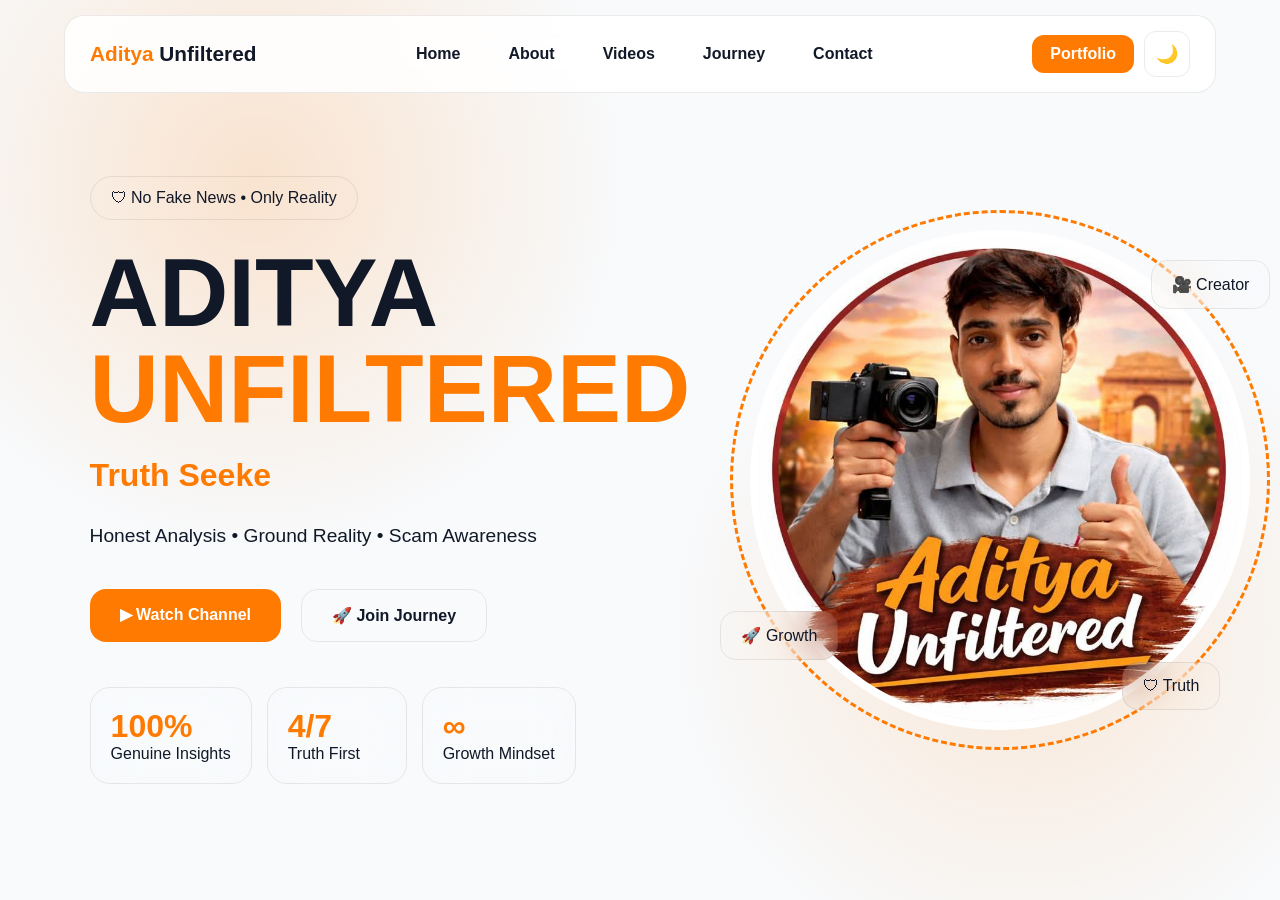
<file: youtube.html>
<!DOCTYPE html>
<html lang="en">

<head>
    <meta charset="UTF-8">
    <meta name="viewport" content="width=device-width, initial-scale=1.0">
    <title>Document</title>
    <!--------link with css--------->
    <link rel="stylesheet" href="./style/youtube.css">
</head>

<body>

    <!-- ========================================= -->
    <!-- HEADER -->
    <!-- ========================================= -->

    <header class="header">
        <nav class="navbar">
            <!-- Logo -->
            <a href="index.html" class="logo">
                <span>Aditya</span> Unfiltered
            </a>

            <!-- Navigation -->
            <ul class="nav-links" id="navLinks">

                <li><a href="#home">Home</a></li>
                <li><a href="#about">About</a></li>
                <li><a href="#videos">Videos</a></li>
                <li><a href="#journey">Journey</a></li>
                <li><a href="#contact">Contact</a></li>

                <!-- Mobile Portfolio Button -->
                <li class="mobile-portfolio">
                    <a href="index.html" class="portfolio-mobile-btn">
                        ← Back To Portfolio
                    </a>
                </li>
            </ul>

            <!-- Right Side -->
            <div class="nav-actions">
                <a href="index.html" class="portfolio-btn">
                    Portfolio
                </a>
                <button id="themeToggle" class="theme-btn">
                    🌙
                </button>
                <button id="menuBtn" class="menu-btn">
                    ☰
                </button>
            </div>
        </nav>
    </header>
    <div class="menu-overlay" id="menuOverlay"></div>


    <!-- ========================================= -->
    <!-- HOME -->
    <!-- ========================================= -->
<section class="hero" id="home">

    <div class="hero-bg"></div>

    <div class="hero-container">

        <div class="hero-left">

            <div class="creator-badge">
              🛡 No Fake News • Only Reality
            </div>

            <h1>
                ADITYA
                <span>UNFILTERED</span>
            </h1>

            <h2>
                <span id="typing"></span>
            </h2>

            <p>
                Honest Analysis • Ground Reality • Scam Awareness 
            </p>

            <div class="hero-buttons">

                <a href="#" class="btn-primary">
                    ▶ Watch Channel
                </a>

                <a href="#contact" class="btn-secondary">
                    🚀 Join Journey
                </a>

            </div>

            <div class="hero-stats">

                <div class="stat-card">
                    <h3>100%</h3>
                    <span>Genuine Insights</span>
                </div>

                <div class="stat-card">
                    <h3>4/7</h3>
                    <span>Truth First</span>
                </div>

                <div class="stat-card">
                    <h3>∞</h3>
                    <span>Growth Mindset</span>
                </div>

            </div>

        </div>

        <div class="hero-right">

            <div class="image-wrapper">

                <img src="./assets/yt.jpeg" alt="Aditya">

                <div class="ring"></div>

                <div class="floating-card card1">
                    🎥 Creator
                </div>    

                <div class="floating-card card2">
                    🚀 Growth
                </div>

                <div class="floating-card card3">
                    🛡 Truth
                </div>

            </div>

        </div>

    </div>

</section>



    <!--------link with js------------>
    <script src="./yt.js"></script>
</body>

</html>
</file>
<file: style/youtube.css>
* {
    margin: 0;
    padding: 0;
    box-sizing: border-box;
    font-family: 'Inter', sans-serif;
}

:root {
    --bg: #f8fafc;
    --text: #111827;
    --accent: #ff7a00;
    --nav-bg: rgba(255, 255, 255, .88);
    --border: rgba(0, 0, 0, .08);
}

body.dark {
    --bg: #080808;
    --text: #ffffff;
    --nav-bg: rgba(15, 15, 15, .92);
    --border: rgba(255, 255, 255, .08);
}

body {
    background: var(--bg);
    color: var(--text);
    transition: .3s;
}

/* HEADER */

.header {
    position: fixed;
    top: 0;
    left: 0;
    width: 100%;
    padding: 15px 5%;
    z-index: 1000;
}

.navbar {
    display: flex;
    align-items: center;
    justify-content: space-between;

    background: var(--nav-bg);
    backdrop-filter: blur(20px);

    border: 1px solid var(--border);
    border-radius: 20px;

    padding: 15px 25px;
}

/* LOGO */

.logo {
    text-decoration: none;
    color: var(--text);
    font-size: 1.3rem;
    font-weight: 700;
}

.logo span {
    color: var(--accent);
}

/* CENTER NAVIGATION */

.nav-links {
    display: flex;
    align-items: center;
    gap: 20px;
    list-style: none;
}

.nav-links a {
    text-decoration: none;
    color: var(--text);
    font-weight: 600;
    padding: 10px 14px;
    border-radius: 12px;
    transition: .3s;
}

.nav-links a:hover {
    background: rgba(255, 122, 0, .12);
    color: var(--accent);
}

/* RIGHT SIDE */

.nav-actions {
    display: flex;
    align-items: center;
    gap: 10px;
}

.portfolio-btn {
    text-decoration: none;
    background: var(--accent);
    color: #fff;
    padding: 10px 18px;
    border-radius: 12px;
    font-weight: 600;
}

.theme-btn,
.menu-btn {
    width: 46px;
    height: 46px;
    border: none;
    cursor: pointer;
    border-radius: 12px;
    background: transparent;
    border: 1px solid var(--border);
    color: var(--text);
    font-size: 18px;
}

.theme-btn:hover,
.menu-btn:hover {
    border-color: var(--accent);
    color: var(--accent);
}

.menu-btn {
    display: none;
}

/* MOBILE PORTFOLIO */

.mobile-portfolio {
    display: none;
}

.portfolio-mobile-btn {
    background: var(--accent);
    color: #fff !important;
    text-align: center;
    border-radius: 12px;
}

/* OVERLAY */

.menu-overlay {
    position: fixed;
    inset: 0;
    background: rgba(0, 0, 0, .45);
    backdrop-filter: blur(4px);
    opacity: 0;
    visibility: hidden;
    transition: .3s;
    z-index: 998;
}

.menu-overlay.active {
    opacity: 1;
    visibility: visible;
}

/* MOBILE */

@media(max-width:768px) {

    .menu-btn {
        display: block;
    }

    .portfolio-btn {
        display: none;
    }

    .mobile-portfolio {
        display: block;
    }

    .navbar {
        padding: 14px 18px;
    }

    .logo {
        font-size: 1rem;
    }

    .nav-links {
        position: absolute;
        top: 85px;
        right: 0;
        width: 280px;
        flex-direction: column;
        gap: 12px;
        background: var(--nav-bg);
        border: 1px solid var(--border);
        border-radius: 20px;
        padding: 20px;
        opacity: 0;
        visibility: hidden;
        transform: translateY(-20px);
        transition: .35s;
    }

    .nav-links.active {
        opacity: 1;
        visibility: visible;
        transform: translateY(0);
    }

    .nav-links li {
        width: 100%;
    }

    .nav-links a {
        display: flex;
        justify-content: center;
        align-items: center;
        width: 100%;
        padding: 14px;
        border-radius: 14px;
        font-weight: 600;
        transition: .3s;
    }

    .nav-links a:hover {
        background: var(--accent);
        color: #fff;
    }
}

/* ==========================================
        HOME
========================================== */
.hero{
    min-height:100vh;
    display:flex;
    align-items:center;
    padding:140px 7% 80px;
    position:relative;
    overflow:hidden;
}

.hero-bg{
    position:absolute;
    inset:0;
    background:
    radial-gradient(circle at 20% 20%,rgba(255,122,0,.18),transparent 30%),
    radial-gradient(circle at 80% 70%,rgba(255,122,0,.15),transparent 30%);
    animation:bgMove 10s infinite alternate;
}

@keyframes bgMove{
    from{
        transform:scale(1);
    }
    to{
        transform:scale(1.2);
    }
}

.hero-container{
    width:100%;
    display:grid;
    grid-template-columns:1fr 1fr;
    gap:60px;
    align-items:center;
    position:relative;
    z-index:2;
}

.creator-badge{
    display:inline-block;
    padding:12px 20px;
    border-radius:50px;
    border:1px solid var(--border);
    margin-bottom:25px;
    backdrop-filter:blur(20px);
}

.hero h1{
    font-size:clamp(3rem,8vw,6rem);
    line-height:1;
    font-weight:900;
}

.hero h1 span{
    color:var(--accent);
    display:block;
}

.hero h2{
    margin-top:20px;
    font-size:2rem;
    color:var(--accent);
}

.hero p{
    margin-top:25px;
    font-size:1.2rem;
    max-width:700px;
    line-height:1.8;
}

.hero-buttons{
    display:flex;
    gap:20px;
    margin-top:35px;
}

.btn-primary,
.btn-secondary{
    text-decoration:none;
    padding:16px 30px;
    border-radius:16px;
    font-weight:700;
    transition:.4s;
}

.btn-primary{
    background:var(--accent);
    color:white;
}

.btn-secondary{
    border:1px solid var(--border);
    color:var(--text);
}

.btn-primary:hover,
.btn-secondary:hover{
    transform:translateY(-5px);
}

.hero-stats{
    display:flex;
    gap:15px;
    margin-top:45px;
}

.stat-card{
    padding:20px;
    min-width:140px;
    border-radius:20px;
    border:1px solid var(--border);
    backdrop-filter:blur(20px);
}

.stat-card h3{
    font-size:2rem;
    color:var(--accent);
}

.image-wrapper{
    position:relative;
    width:500px;
    height:500px;
    margin:auto;
}

.image-wrapper img{
    width:100%;
    height:100%;
    object-fit:cover;
    border-radius:50%;
    border:8px solid white;
}

.ring{
    position:absolute;
    inset:-20px;
    border-radius:50%;
    border:3px dashed var(--accent);
    animation:rotate 20s linear infinite;
}

@keyframes rotate{
    to{
        transform:rotate(360deg);
    }
}

.floating-card{
    position:absolute;
    padding:14px 20px;
    border-radius:16px;
    border:1px solid var(--border);
    backdrop-filter:blur(20px);
    animation:float 4s infinite ease-in-out;
}

.card1{
    top:30px;
    right:-20px;
}

.card2{
    bottom:70px;
    left:-30px;
}

.card3{
    bottom:20px;
    right:30px;
}

@keyframes float{
    50%{
        transform:translateY(-15px);
    }
}

@media(max-width:991px){

    .hero-container{
        grid-template-columns:1fr;
        text-align:center;
    }

    .hero-buttons{
        justify-content:center;
        flex-wrap:wrap;
    }

    .hero-stats{
        justify-content:center;
        flex-wrap:wrap;
    }

    .image-wrapper{
        width:320px;
        height:320px;
    }

    .hero h1 span{
        display:inline;
    }
}

@media(max-width:480px){

    .hero{
        padding-top:120px;
    }

    .hero h1{
        font-size:2.6rem;
    }

    .hero h2{
        font-size:1.3rem;
    }

    .stat-card{
        min-width:100px;
    }

    .image-wrapper{
        width:260px;
        height:260px;
    }
}
</file>
